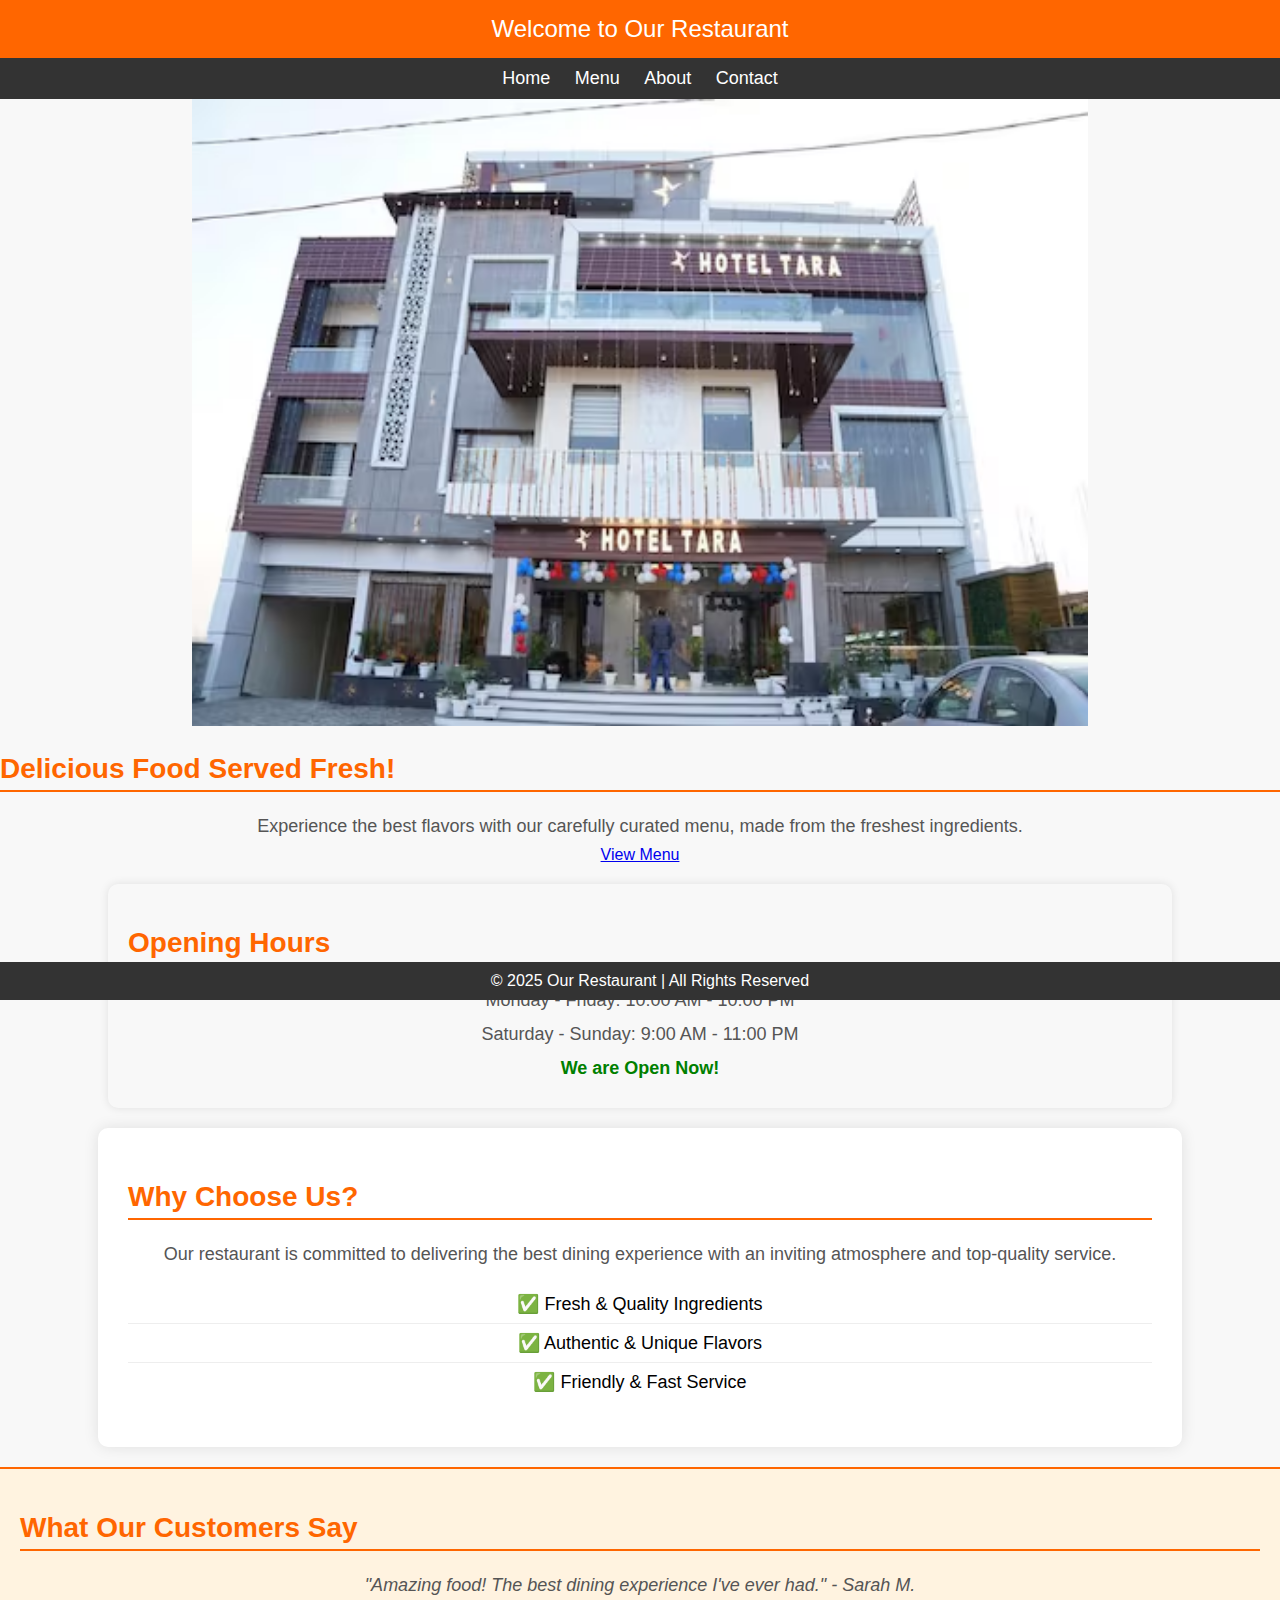
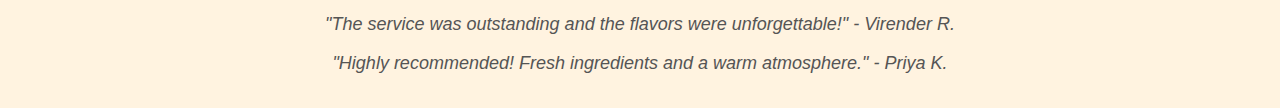
<file: index.html>
<!DOCTYPE html>
<html lang="en">
<head>
    <meta charset="UTF-8">
    <meta name="viewport" content="width=device-width, initial-scale=1.0">
    <title>Restaurant</title>
    <link rel="stylesheet" href="style.css">
    <style>
        /* Additional CSS for new sections */
        .opening-hours {
            background-color: #f8f8f8;
            padding: 20px;
            text-align: center;
            margin: 20px auto;
            width: 80%;
            border-radius: 10px;
            box-shadow: 0px 0px 10px rgba(0, 0, 0, 0.1);
        }
        .testimonials {
            background-color: #fff3e0;
            padding: 20px;
            margin-top: 20px;
            text-align: center;
            border-top: 2px solid #ff6600;
        }
        .testimonial-item {
            font-style: italic;
            margin: 10px 0;
        }
        footer {
            background-color: #333;
            color: white;
            padding: 10px;
            text-align: center;
            position: fixed;
            bottom: -100px;
            width: 100%;
            transition: bottom 0.5s ease-in-out;
        }
    </style>
    <script>
        window.addEventListener("scroll", function() {
            let footer = document.querySelector("footer");
            if (window.innerHeight + window.scrollY >= document.body.offsetHeight - 10) {
                footer.style.bottom = "0";
            } else {
                footer.style.bottom = "-100px";
            }
        });
    </script>
</head>
<body>
    <!-- Header -->
    <header>
        Welcome to Our Restaurant
    </header>

    <!-- Navigation -->
    <nav>
        <a href="index.html">Home</a>
        <a href="menu.html">Menu</a>
        <a href="about.html">About</a>
        <a href="contact.html">Contact</a>
    </nav>

    <!-- Hero Section -->
    <section class="hero">
        <img src="tara.png" width="70%" alt="Restaurant Image">
        <h2>Delicious Food Served Fresh!</h2>
        <p>Experience the best flavors with our carefully curated menu, made from the freshest ingredients.</p>
        <a href="menu.html" class="btn">View Menu</a>
    </section>

    <!-- Opening Hours Section -->
    <section class="opening-hours">
        <h2>Opening Hours</h2>
        <p>Monday - Friday: 10:00 AM - 10:00 PM</p>
        <p>Saturday - Sunday: 9:00 AM - 11:00 PM</p>
        <p style="color: green; font-weight: bold;">We are Open Now!</p>
    </section>

    <!-- About Section -->
    <section class="container">
        <h2>Why Choose Us?</h2>
        <p>Our restaurant is committed to delivering the best dining experience with an inviting atmosphere and top-quality service.</p>
        <ul>
            <li>✅ Fresh & Quality Ingredients</li>
            <li>✅ Authentic & Unique Flavors</li>
            <li>✅ Friendly & Fast Service</li>
        </ul>
    </section>

    <!-- Customer Testimonials Section -->
    <section class="testimonials">
        <h2>What Our Customers Say</h2>
        <p class="testimonial-item">"Amazing food! The best dining experience I've ever had." - Sarah M.</p>
        <p class="testimonial-item">"The service was outstanding and the flavors were unforgettable!" - Virender R.</p>
        <p class="testimonial-item">"Highly recommended! Fresh ingredients and a warm atmosphere." - Priya K.</p>
    </section>

    <!-- Footer -->
    <footer>
        © 2025 Our Restaurant | All Rights Reserved
    </footer>
</body>
</html>
</file>
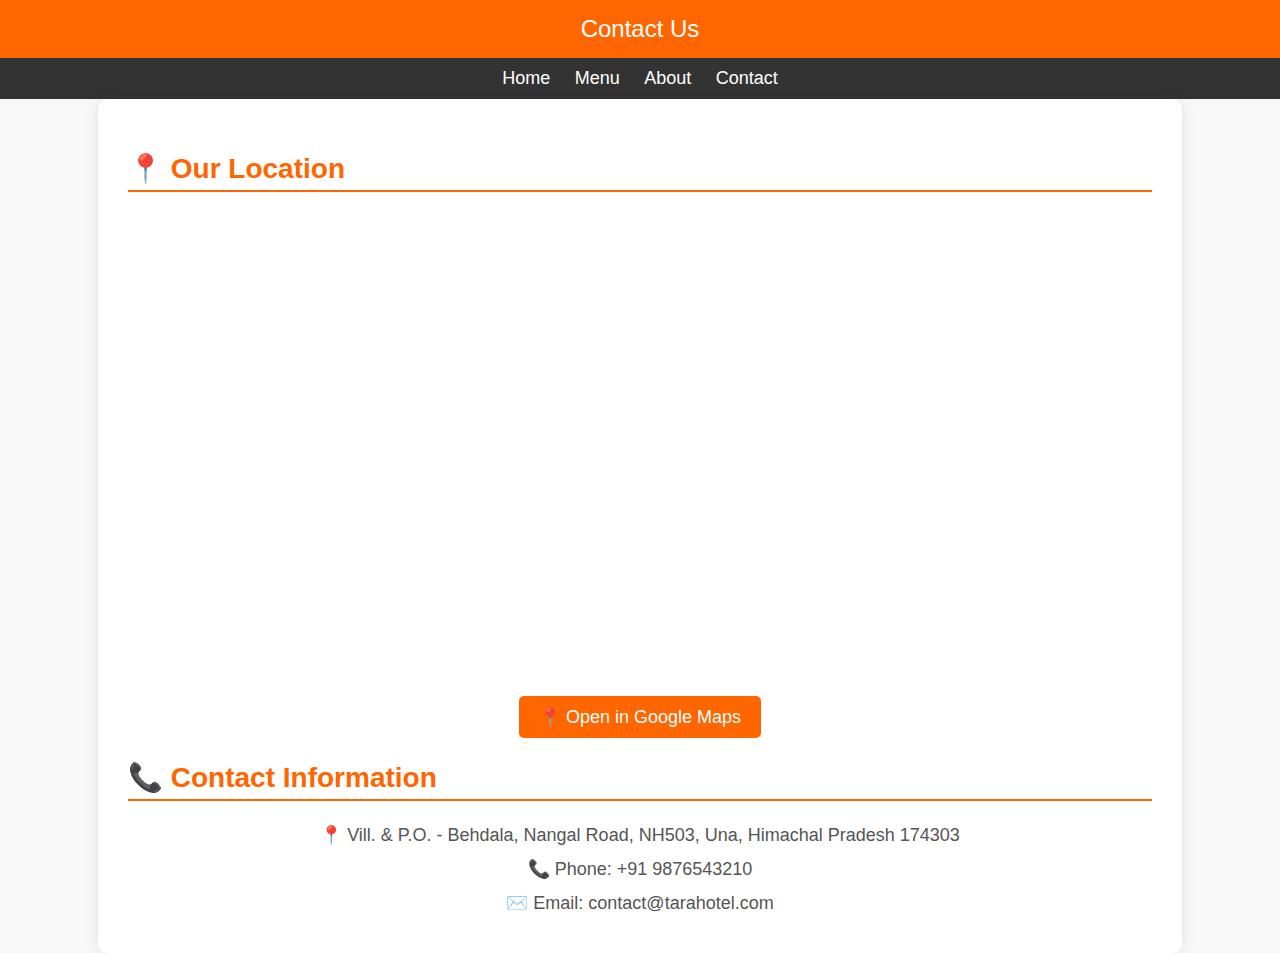
<file: contact.html>
<!DOCTYPE html>
<html lang="en">
<head>
    <meta charset="UTF-8">
    <meta name="viewport" content="width=device-width, initial-scale=1.0">
    <title>Contact</title>
    <link rel="stylesheet" href="style.css">
    <style>
        footer {
            background-color: #333;
            color: white;
            padding: 10px;
            text-align: center;
            position: fixed;
            bottom: -100px;
            width: 100%;
            transition: bottom 0.5s ease-in-out;
        }
    </style>
    <script>
        window.addEventListener("scroll", function() {
            let footer = document.querySelector("footer");
            if (window.innerHeight + window.scrollY >= document.body.offsetHeight - 10) {
                footer.style.bottom = "0";
            } else {
                footer.style.bottom = "-100px";
            }
        });
    </script>

</head>
<body>
    <header>Contact Us</header>
    <nav>
        <a href="index.html">Home</a>
        <a href="menu.html">Menu</a>
        <a href="about.html">About</a>
        <a href="contact.html">Contact</a>
    </nav>
    <div class="container">
        <h2>📍 Our Location</h2>
        <div class="map-container">
            <iframe src="https://www.google.com/maps/embed?pb=!1m18!1m12!1m3!1d3403.6801924784036!2d76.31040917422823!3d31.45047015059469!2m3!1f0!2f0!3f0!3m2!1i1024!2i768!4f13.1!3m3!1m2!1s0x391ad1cd7da73c05%3A0x9956b7f1eaa3b43c!2sHotel%20Tara!5e0!3m2!1sen!2sin!4v1740774267839!5m2!1sen!2sin" 
             width="600" height="450" style="border:0;" allowfullscreen="" loading="lazy" referrerpolicy="no-referrer-when-downgrade">
            </iframe>
        </div>
    
        <a href="https://www.google.com/maps/place/Hotel+Tara/@31.4504702,76.3104092,17z/data=!4m9!3m8!1s0x391ad1cd7da73c05:0x9956b7f1eaa3b43c!5m2!4m1!1i2!8m2!3d31.4504656!4d76.3129841!16s%2Fg%2F11sd6z158x?entry=ttu&g_ep=EgoyMDI1MDIyNi4wIKXMDSoASAFQAw%3D%3D" target="_blank" class="map-button">📍 Open in Google Maps</a>
    
        <h2>📞 Contact Information</h2>
        <p>📍 Vill. & P.O. - Behdala, Nangal Road, NH503, Una, Himachal Pradesh 174303</p>
        <p>📞 Phone: +91 9876543210</p>
        <p>✉️ Email: contact@tarahotel.com</p>
    </div>
    
    <footer>© 2025 Our Restaurant</footer>
</body>
</html>
</file>
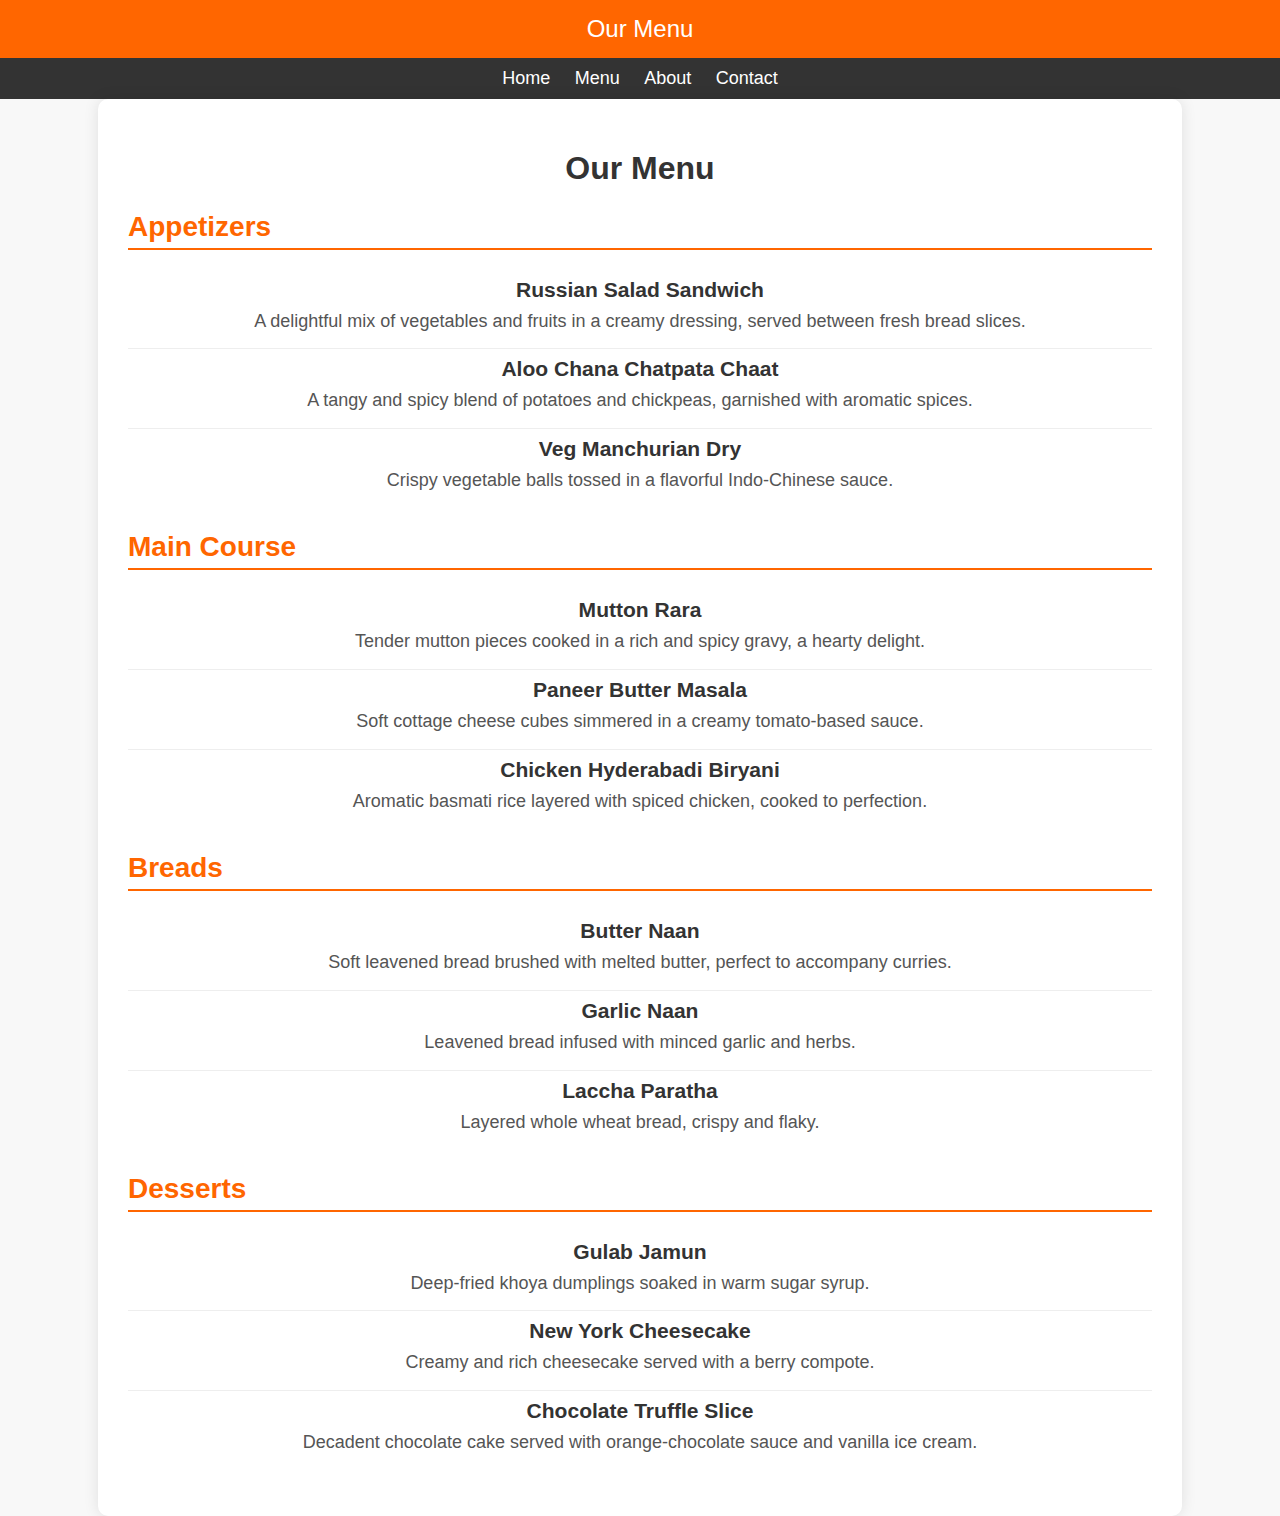
<file: menu.html>
<!DOCTYPE html>
<html lang="en">
<head>
    <meta charset="UTF-8">
    <meta name="viewport" content="width=device-width, initial-scale=1.0">
    <title>Menu</title>
    <link rel="stylesheet" href="style.css">
</head>
<body>
    <header>Our Menu</header>
    <nav>
        <a href="index.html">Home</a>
        <a href="menu.html">Menu</a>
        <a href="about.html">About</a>
        <a href="contact.html">Contact</a>
    </nav>
    <div class="container">
        <h1>Our Menu</h1>

        <section>
            <h2>Appetizers</h2>
            <ul>
                <li>
                    <h3>Russian Salad Sandwich</h3>
                    <p>A delightful mix of vegetables and fruits in a creamy dressing, served between fresh bread slices.</p>
                </li>
                <li>
                    <h3>Aloo Chana Chatpata Chaat</h3>
                    <p>A tangy and spicy blend of potatoes and chickpeas, garnished with aromatic spices.</p>
                </li>
                <li>
                    <h3>Veg Manchurian Dry</h3>
                    <p>Crispy vegetable balls tossed in a flavorful Indo-Chinese sauce.</p>
                </li>
            </ul>
        </section>

        <section>
            <h2>Main Course</h2>
            <ul>
                <li>
                    <h3>Mutton Rara</h3>
                    <p>Tender mutton pieces cooked in a rich and spicy gravy, a hearty delight.</p>
                </li>
                <li>
                    <h3>Paneer Butter Masala</h3>
                    <p>Soft cottage cheese cubes simmered in a creamy tomato-based sauce.</p>
                </li>
                <li>
                    <h3>Chicken Hyderabadi Biryani</h3>
                    <p>Aromatic basmati rice layered with spiced chicken, cooked to perfection.</p>
                </li>
            </ul>
        </section>

        <section>
            <h2>Breads</h2>
            <ul>
                <li>
                    <h3>Butter Naan</h3>
                    <p>Soft leavened bread brushed with melted butter, perfect to accompany curries.</p>
                </li>
                <li>
                    <h3>Garlic Naan</h3>
                    <p>Leavened bread infused with minced garlic and herbs.</p>
                </li>
                <li>
                    <h3>Laccha Paratha</h3>
                    <p>Layered whole wheat bread, crispy and flaky.</p>
                </li>
            </ul>
        </section>

        <section>
            <h2>Desserts</h2>
            <ul>
                <li>
                    <h3>Gulab Jamun</h3>
                    <p>Deep-fried khoya dumplings soaked in warm sugar syrup.</p>
                </li>
                <li>
                    <h3>New York Cheesecake</h3>
                    <p>Creamy and rich cheesecake served with a berry compote.</p>
                </li>
                <li>
                    <h3>Chocolate Truffle Slice</h3>
                    <p>Decadent chocolate cake served with orange-chocolate sauce and vanilla ice cream.</p>
                </li>
            </ul>
        </section>
    </div>
</body>
</html>
</file>
<file: style.css>
body {
    font-family: Arial, sans-serif;
    margin: 0;
    padding: 0;
    text-align: center;
    background-color: #f8f8f8;
}

header {
    background-color: #ff6600;
    color: white;
    padding: 15px;
    font-size: 24px;
}

nav {
    background-color: #333;
    padding: 10px;
}

nav a {
    color: white;
    margin: 10px;
    text-decoration: none;
    font-size: 18px;
}

.container {
    width: 80%;
    margin: auto;
    background-color: #fff;
    padding: 30px;
    border-radius: 10px;
    box-shadow: 0px 0px 15px rgba(0, 0, 0, 0.1);
}

h1 {
    text-align: center;
    color: #333;
}

h2 {
    color: #ff6600;
    font-size: 28px;
    border-bottom: 2px solid #ff6600;
    padding-bottom: 5px;
    margin-bottom: 20px;
    text-align: left;
}

p {
    font-size: 18px;
    line-height: 1.6;
    color: #555;
    margin: 5px 0;
}

ul {
    list-style-type: none;
    padding: 0;
}

ul li {
    font-size: 18px;
    padding: 8px 0;
    border-bottom: 1px solid #eee;
}

ul li:last-child {
    border-bottom: none;
}

.menu-item {
    background-color: white;
    padding: 15px;
    margin: 10px auto;
    width: 50%;
    border-radius: 5px;
    box-shadow: 0px 0px 10px rgba(0, 0, 0, 0.1);
}

.map-container {
    margin: 20px auto;
    max-width: 80%;
}

.map-button {
    display: inline-block;
    background-color: #ff6600;
    color: white;
    padding: 10px 20px;
    text-decoration: none;
    font-size: 18px;
    border-radius: 5px;
    margin-top: 10px;
}

.map-button:hover {
    background-color: #e55d00;
}

h3 {
    margin: 0;
    color: #333;
}

footer {
    background-color: #333;
    color: white;
    padding: 10px;
    position: fixed;
    width: 100%;
    bottom: 0;
}
</file>
